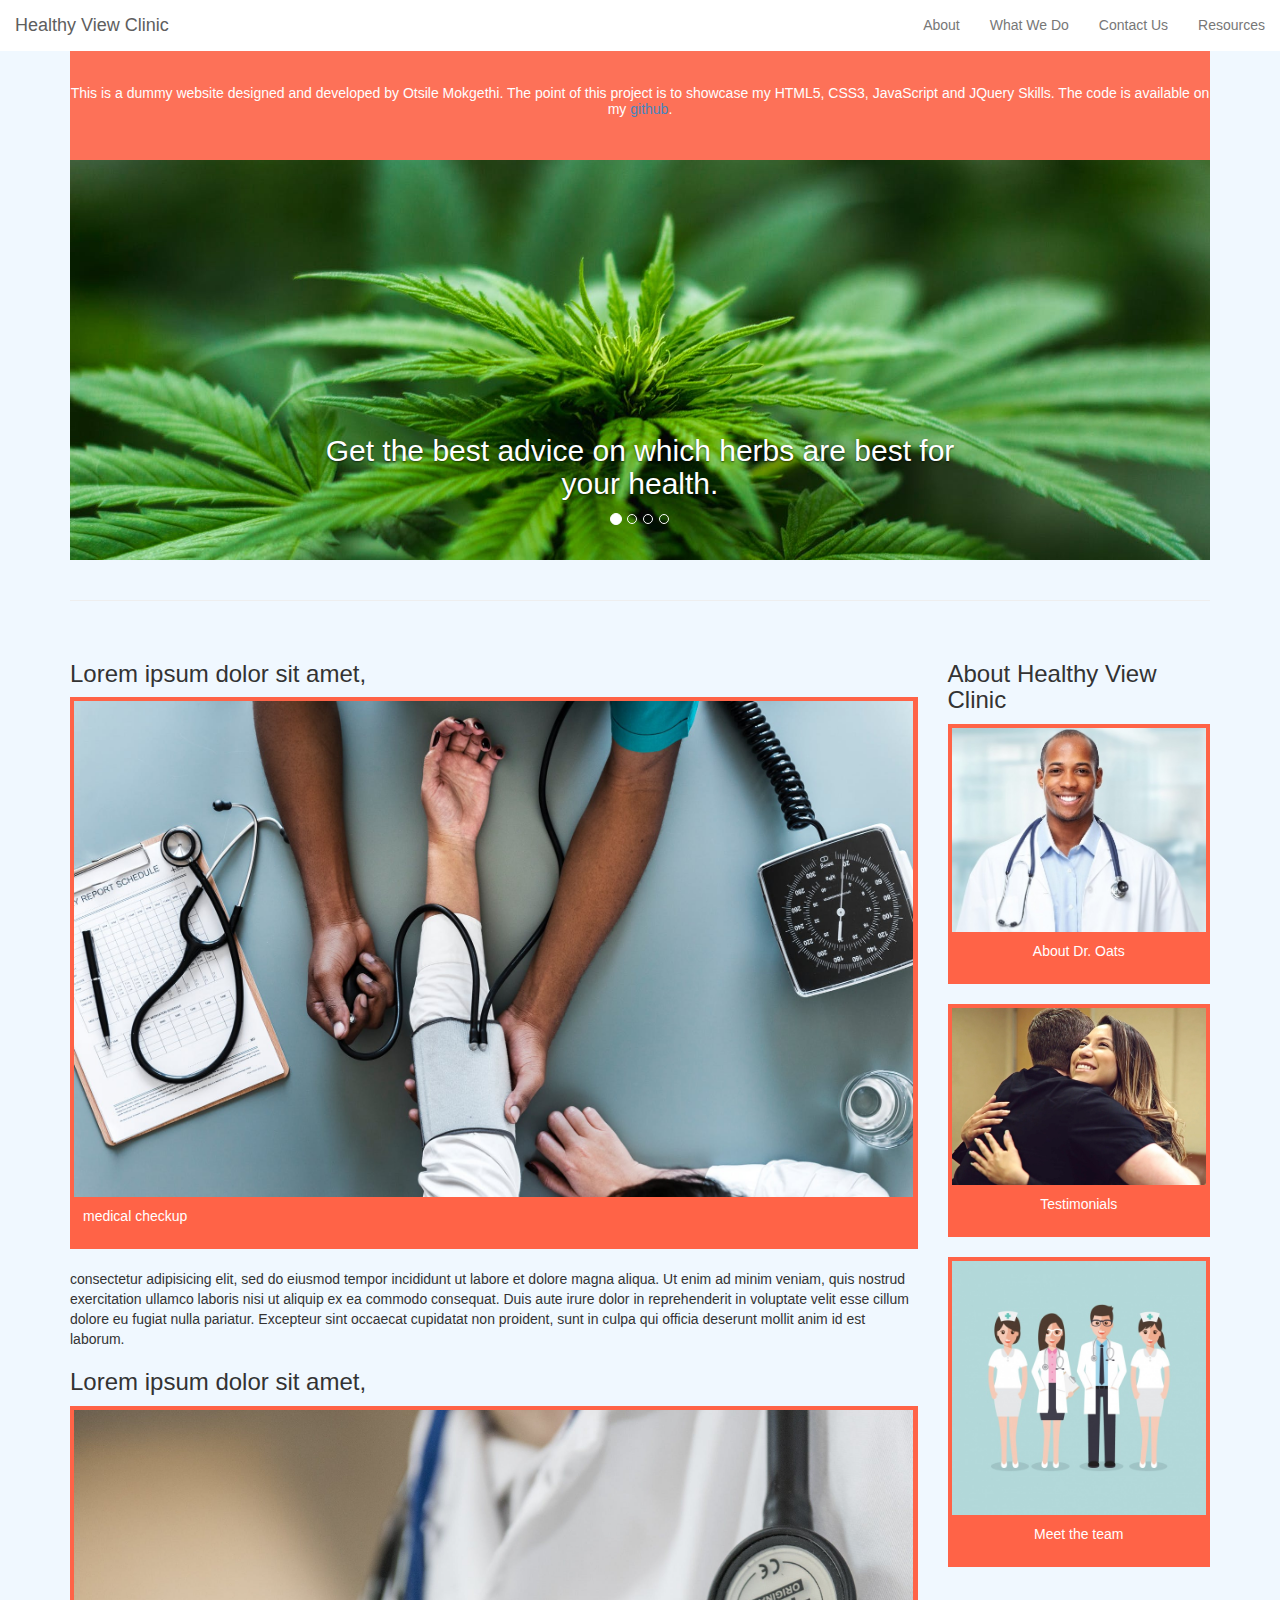
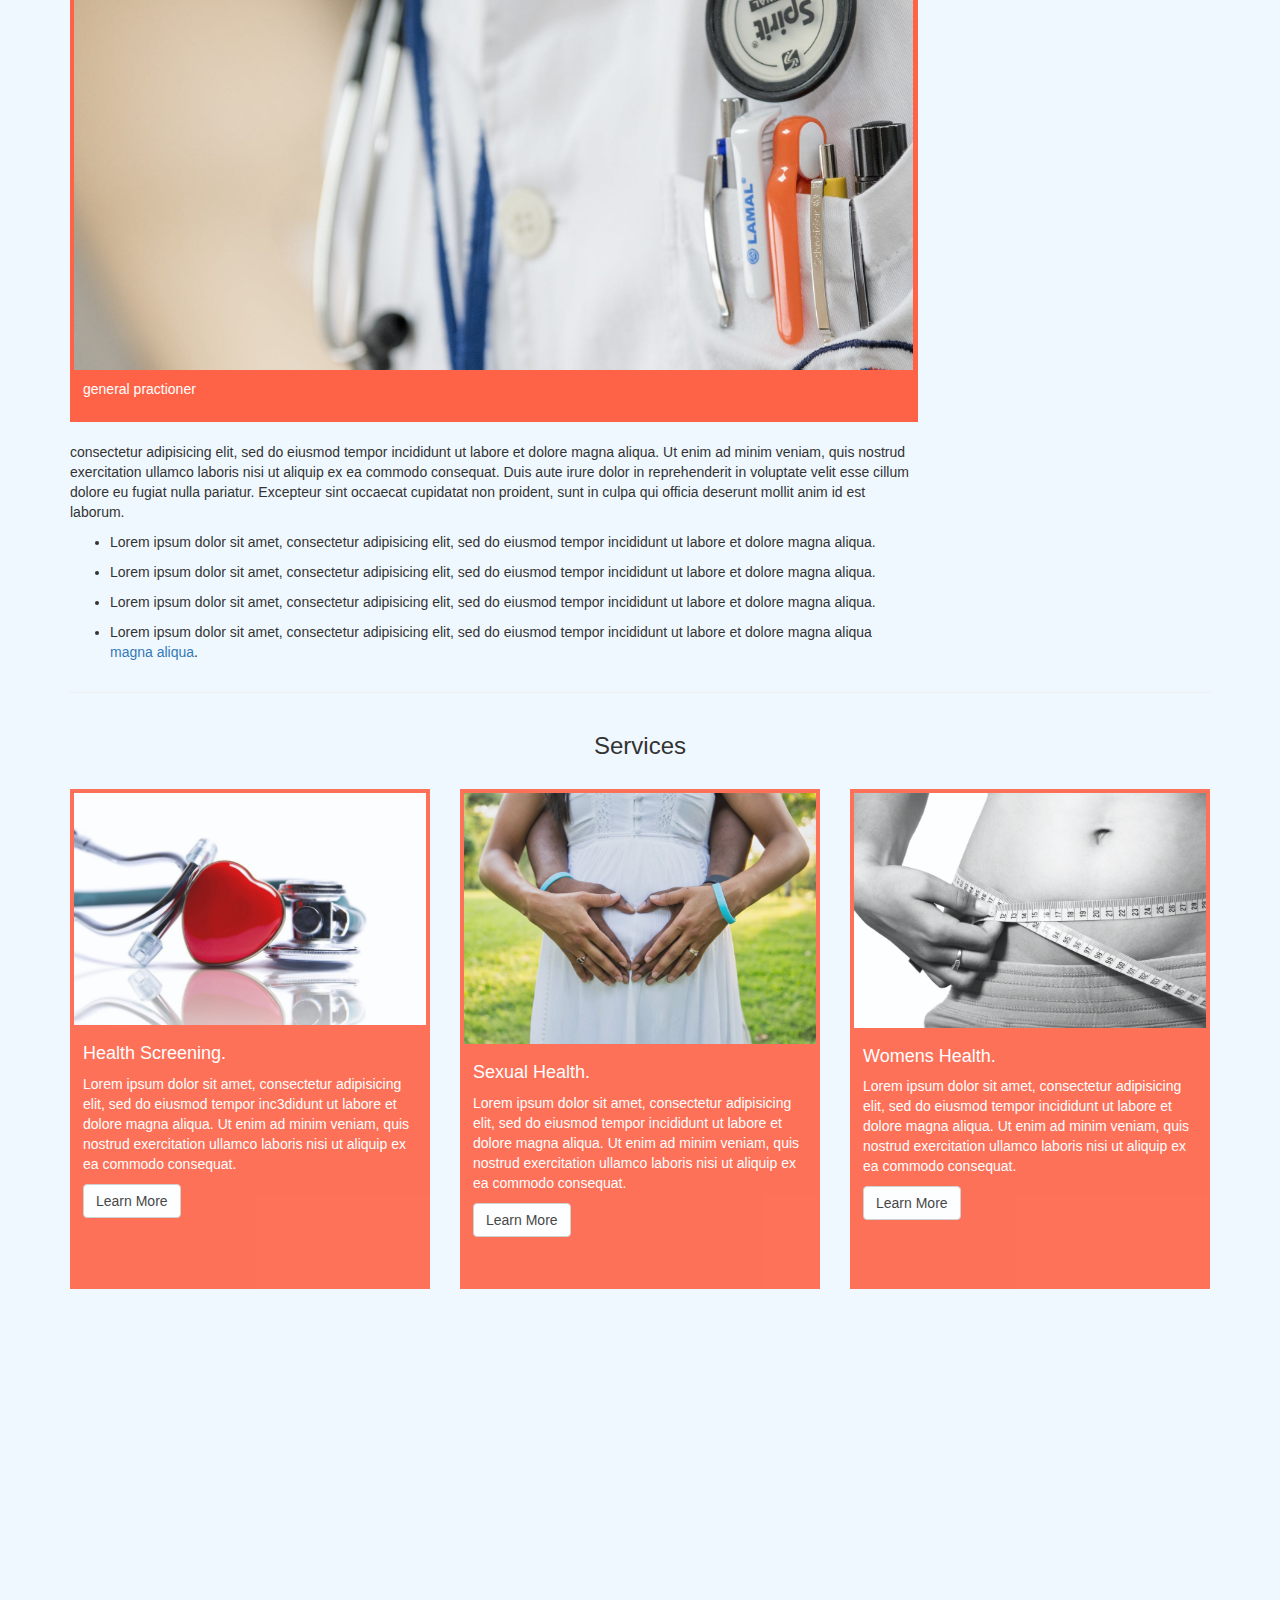
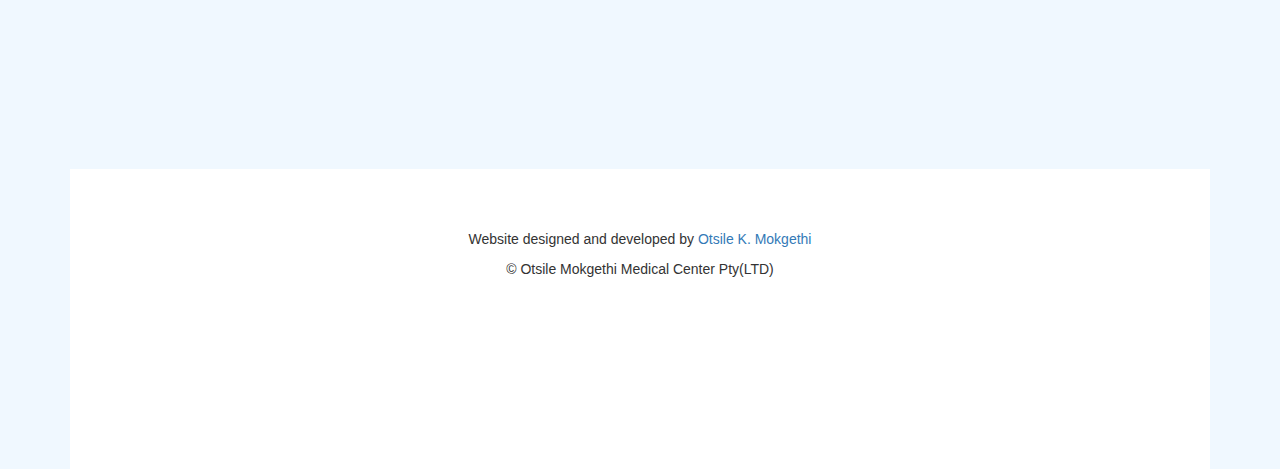
<file: index.html>
<!DOCTYPE html>
<html>
<head>
    <title>Healthy View Clinic</title>
    <meta charset="UTF-8">
    <meta name="viewport" content="width=device-width, initial-scale=1.0">
    <meta http-equiv="X-UA-Compatible" content="ie=edge">
    <link rel="stylesheet" type="text/css" href="https://maxcdn.bootstrapcdn.com/bootstrap/3.3.7/css/bootstrap.min.css">
    <link rel="stylesheet" type="text/css" href="style/css.css">
    <link rel="stylesheet" type="text/css" href="style/animate.min.css" rel="stylesheet">
    <link rel="stylesheet" type="text/css" href="style/bootstrap-dropdownhover.min.css" rel="stylesheet">
    <link rel="stylesheet" type="text/css" href="https://stackpath.bootstrapcdn.com/font-awesome/4.7.0/css/font-awesome.min.css">
    <script src="https://ajax.googleapis.com/ajax/libs/jquery/3.3.1/jquery.min.js"></script>
    <script src="https://maxcdn.bootstrapcdn.com/bootstrap/3.3.7/js/bootstrap.min.js"></script>
</head>
<body>
		<div class="container-fluid">
			<nav class="navbar navbar-default navbar-fixed-top">
			  <div class="container-fluid">
			    <!-- Brand and toggle get grouped for better mobile display -->
			    <div class="navbar-header">
			      <button type="button" class="navbar-toggle collapsed" data-toggle="collapse" data-target="#bs-example-navbar-collapse-1" aria-expanded="false">
			        <span class="sr-only">Toggle navigation</span>
			        <span class="icon-bar"></span>
			        <span class="icon-bar"></span>
			        <span class="icon-bar"></span>
			      </button>
			      <a class="navbar-brand" href="index.html">Healthy View Clinic</a>
			    </div>

			    <div class="collapse navbar-collapse" data-hover="dropdown" data-animations="fadeInDown fadeInRight fadeInUp fadeInLeft" id="bs-example-navbar-collapse-1">
			      <ul class="nav navbar-nav navbar-right">

			        <li class="dropdown">
			          <a href="#" class="dropdown-toggle" data-toggle="dropdown" role="button" aria-haspopup="true" aria-expanded="false">About</a>
			          <ul class="dropdown-menu">
			            <li><a href="about.html#oatsMD">About Dr. Oats</a></li>
			            <li><a href="about.html#testimonials">Testimonials</a></li>
			            <li><a href="about.html#myteam">My Team</a></li>
			          </ul>
			        </li>

			        <li class="dropdown">
			          <a href="#" class="dropdown-toggle" data-toggle="dropdown" role="button" aria-haspopup="true" aria-expanded="false">What We Do</a>
			          <ul class="dropdown-menu">
			            <li><a href="services.html#health-screening">Heath Screening</a></li>
			            <li><a href="services.html#sexual-health">Sexual Health</a></li>
			            <li><a href="services.html#womens-health">Womens Health</a></li>
			          </ul>
			        </li>

			        <li><a href="contact.html">Contact Us</a></li>
			        <li><a href="resources.html">Resources</a></li>

			      </ul>

			    </div><!-- /.navbar-collapse -->
			  </div><!-- /.container-fluid -->
			</nav>
			<div class="container">
				<div class="qoute-bar text-center">
					<h5 style="color:white;">
                                    <br><br><br>
						This is a dummy website designed and developed by Otsile Mokgethi. The point of this project is to showcase my HTML5, CSS3, JavaScript and JQuery Skills. The code is available on my <a href="https://github.com/OtsileMokgethi" target="_blank">github</a>.
					</h5>
				</div>
			</div>
			
<div class="container">
  <div class="carousel slide" id="slider" data-ride="carousel" id="home">
        <ol class="carousel-indicators">
            <li class="active" data-slide-to="0" data-target="#slider"></li>
            <li data-slide-to="1" data-target="#slider"></li>
            <li data-slide-to="2" data-target="#slider"></li>
            <li data-slide-to="3" data-target="#slider"></li>
        </ol>
        <div class="carousel-inner">
            <div class="item active" id="slide1">
                <div class="carousel-caption"> 
                <h2 class="text-center">
                   Get the best advice on which herbs are best for your health.
                </h2>      
                </div>
            </div>

            <div class="item" id="slide2">
                <div class="carousel-caption">
                  <h2 class="text-center">
                   Learn and apply the best ways to use fruits and vegetables to your best advantage from our in-house nutritionist.
                </h2>
                </div>
            </div>

            <div class="item" id="slide3">
                <div class="carousel-caption">
                  <h2 class="text-center">
                   Break away from unhealthy habits with our 6-week rehab bootcamp.
                </h2>
                </div>
            </div>

            <div class="item" id="slide4">
                <div class="carousel-caption">
                  <h2 class="text-center">
                   Read recommended books and visit recommended websites in order to stay healthy while at home.
                </h2>
                
                </div>
            </div>
        </div><!--carousel-inner-->
 
      </div><!--end carousel-->

      <br>
      <hr>
      <br>

      <div class="content">
      	
      	<div class="row">
      		<div class="col-lg-9 col-md-9 col-sm-9 col-xs-12">
      			
      			<h3>Lorem ipsum dolor sit amet,</h3>
      			<div class="thumbnail">
      				<img src="style/images/pexels-photo-905874.jpeg">
      				<div class="caption">
      					<p>medical checkup</p>
      				</div>
      			</div>
      			<p> consectetur adipisicing elit, sed do eiusmod
      			tempor incididunt ut labore et dolore magna aliqua. Ut enim ad minim veniam,
      			quis nostrud exercitation ullamco laboris nisi ut aliquip ex ea commodo
      			consequat. Duis aute irure dolor in reprehenderit in voluptate velit esse
      			cillum dolore eu fugiat nulla pariatur. Excepteur sint occaecat cupidatat non
      			proident, sunt in culpa qui officia deserunt mollit anim id est laborum.</p>
      			
      			<h3>Lorem ipsum dolor sit amet,</h3>
      			<div class="thumbnail">
      				<img src="style/images/doctor-medical-medicine-health-42273.jpeg">
      				<div class="caption">
      					<p>general practioner</p>
      				</div>
      			</div>
      			<p> consectetur adipisicing elit, sed do eiusmod
      			tempor incididunt ut labore et dolore magna aliqua. Ut enim ad minim veniam,
      			quis nostrud exercitation ullamco laboris nisi ut aliquip ex ea commodo
      			consequat. Duis aute irure dolor in reprehenderit in voluptate velit esse
      			cillum dolore eu fugiat nulla pariatur. Excepteur sint occaecat cupidatat non
      			proident, sunt in culpa qui officia deserunt mollit anim id est laborum.</p>
      			<ul>
      				<li>
      					<p>Lorem ipsum dolor sit amet, consectetur adipisicing elit, sed do eiusmod
      					tempor incididunt ut labore et dolore magna aliqua.</p>
      				</li>
      				<li>
      					<p>Lorem ipsum dolor sit amet, consectetur adipisicing elit, sed do eiusmod
      					tempor incididunt ut labore et dolore magna aliqua.</p>
      				</li>
      				<li>
      					<p>Lorem ipsum dolor sit amet, consectetur adipisicing elit, sed do eiusmod
      					tempor incididunt ut labore et dolore magna aliqua.</p>
      				</li>
      				<li>
      					<p>Lorem ipsum dolor sit amet, consectetur adipisicing elit, sed do eiusmod
      					tempor incididunt ut labore et dolore magna aliqua 	<a href="#">magna aliqua</a>.</p>
      				</li>
      			</ul>
      		 </div>

      		 <div class="col-lg-3 col-md-3 col-sm-3 hidden-xs">
      		 	<h3>About Healthy View Clinic</h3>
      		 	<div class="thumbnail text-center">
      		 		<img src="style/images/dr.jpeg">
      		 		<div class="caption">
      		 			<p>About Dr. Oats</p>
      		 		</div>
      		 	</div>

      		 	<div class="thumbnail text-center">
      		 		<img src="style/images/Testimonial.jpg">
      		 	  <div class="caption">
      		 	  	<p>Testimonials</p>
      		 	  </div>
      		 	</div>

      		 	<div class="thumbnail text-center">
      		 		<img src="style/images/medical-team-design.jpg">
      		 	  <div class="caption">
      		 	  	<p>Meet the team</p>
      		 	  </div>
      		 	</div>
      		 </div>

      		</div>

			<hr>

      		
      			<div class="row">

      			<h3 class="text-center">Services</h3>
                        <div class="services">
      			<br>

      				<div class="health-screening">
      					<div class="col-lg-4 col-md-4 col-sm-6 col-xs-12">
      						<div class="thumbnail">
      							<img src="style/images/pexels-photo-433267.jpeg">
      							<div class="caption">
      								<h4>Health Screening.</h4>
      								<p>Lorem ipsum dolor sit amet, consectetur adipisicing elit, sed do eiusmod
      								tempor inc3didunt ut labore et dolore magna aliqua. Ut enim ad minim veniam,
      								quis nostrud exercitation ullamco laboris nisi ut aliquip ex ea commodo
      								consequat.</p>
      								<a href="#" class="btn btn-default" target="_blank">Learn More</a>
      							</div>
      						</div>     						
      					</div>
      				</div>

      				<div class="sexual-health">
      					<div class="col-lg-4 col-md-4 col-sm-6 col-xs-12">
      						<div class="thumbnail">
      							<img src="style/images/pexels-photo-1207734.jpeg">
      							<div class="caption">
      								<h4>Sexual Health.</h4>
      								<p>Lorem ipsum dolor sit amet, consectetur adipisicing elit, sed do eiusmod
      								tempor incididunt ut labore et dolore magna aliqua. Ut enim ad minim veniam,
      								quis nostrud exercitation ullamco laboris nisi ut aliquip ex ea commodo
      								consequat.</p>
      								<a href="#" class="btn btn-default" target="_blank">Learn More</a>
      							</div>
      						</div>     						
      					</div>
      				</div>

      				<div class="Womens-health">
      					<div class="col-lg-4 col-md-4 col-sm-6 col-xs-12">
      						<div class="thumbnail">
      							<img src="style/images/belly-body-calories-diet-42069.jpeg">
      							<div class="caption">
      								<h4>Womens Health.</h4>
      								<p>Lorem ipsum dolor sit amet, consectetur adipisicing elit, sed do eiusmod
      								tempor incididunt ut labore et dolore magna aliqua. Ut enim ad minim veniam,
      								quis nostrud exercitation ullamco laboris nisi ut aliquip ex ea commodo
      								consequat.</p>
      								<a href="#" class="btn btn-default" target="_blank">Learn More</a>
      							</div>
      						</div>     						
      					</div>
      				</div>
      			</div>
      		</div>
      	</div>

      	<footer class="footer">
          <br><br><br>
          <p class="text-center">Website designed and developed by <a href="https://www.github.com/OtsileMokgethi" target="_blank">Otsile K. Mokgethi</a></p>  
      		<p class="text-center">&copy; Otsile Mokgethi Medical Center Pty(LTD)</p>
      	</footer>
        </div>

    <script src="js/bootstrap-dropdownhover.min.js"></script>
	</div>
</body>
</html>
</file>
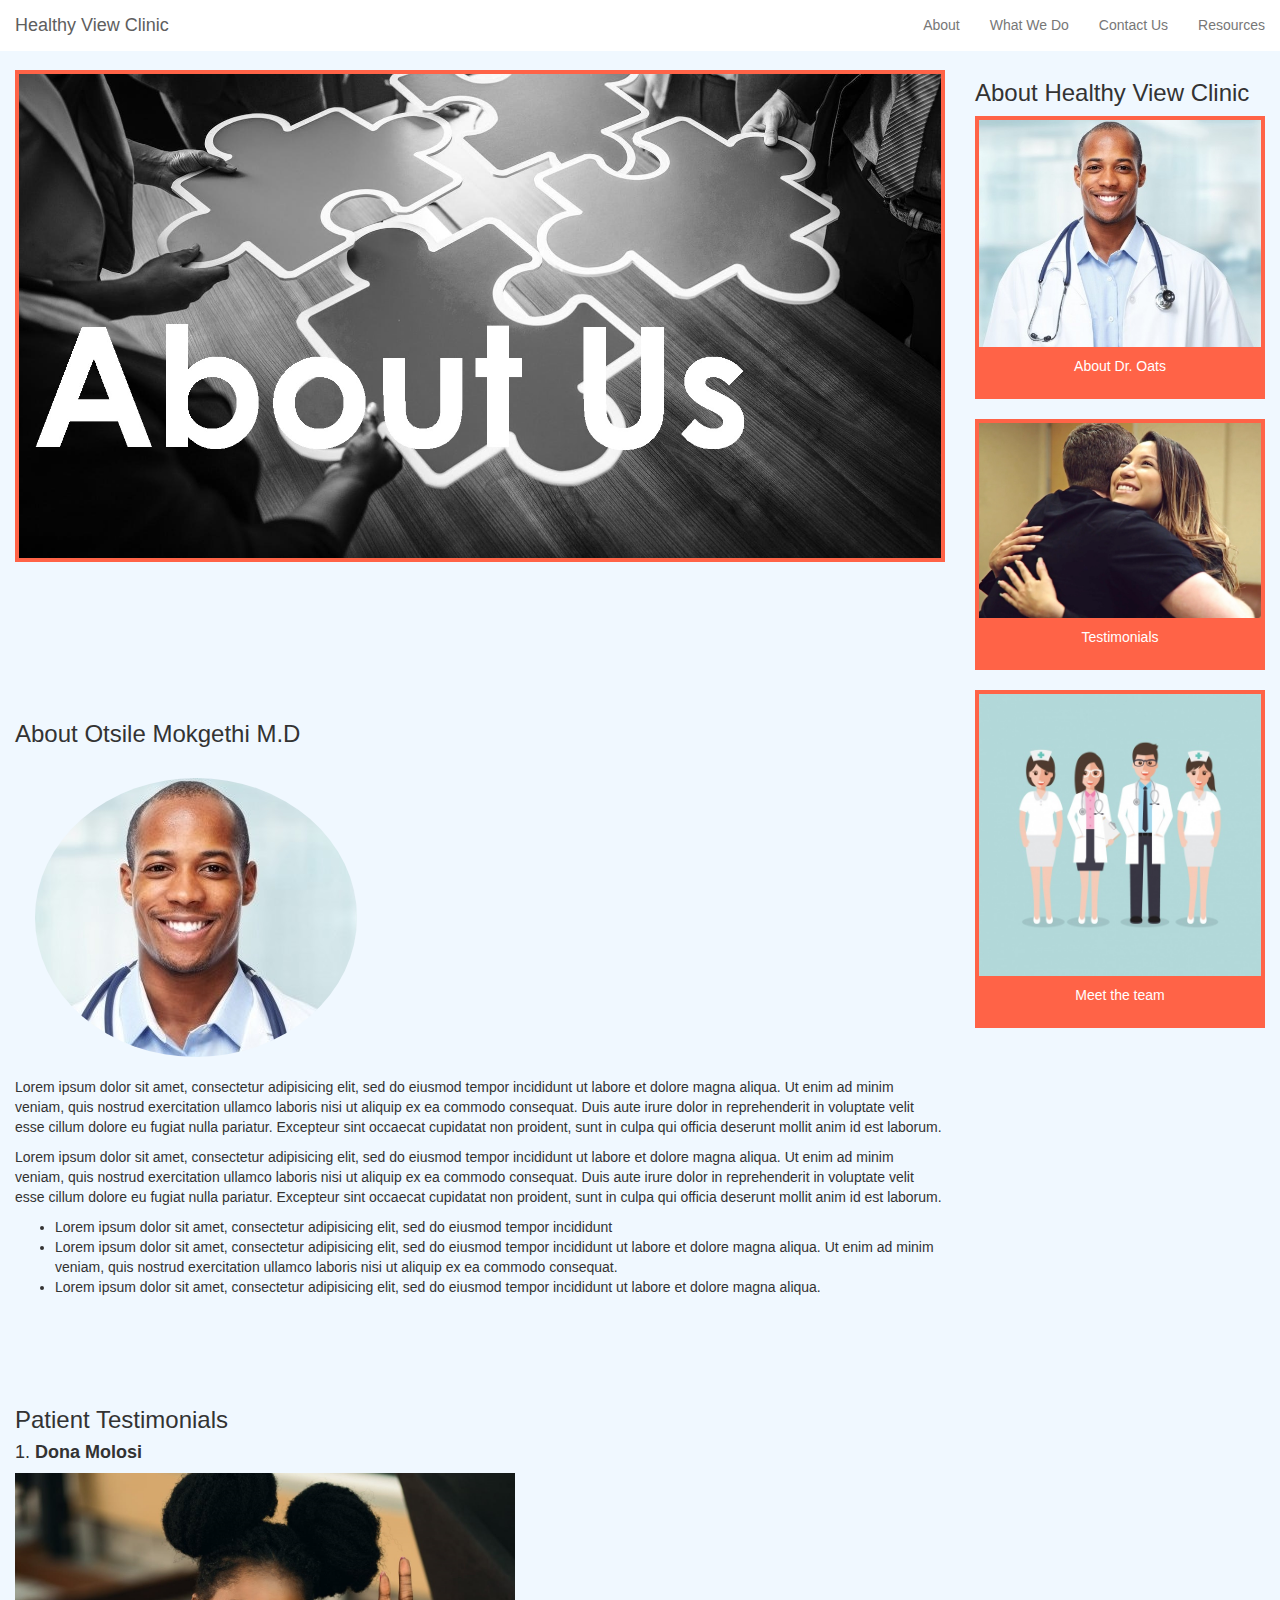
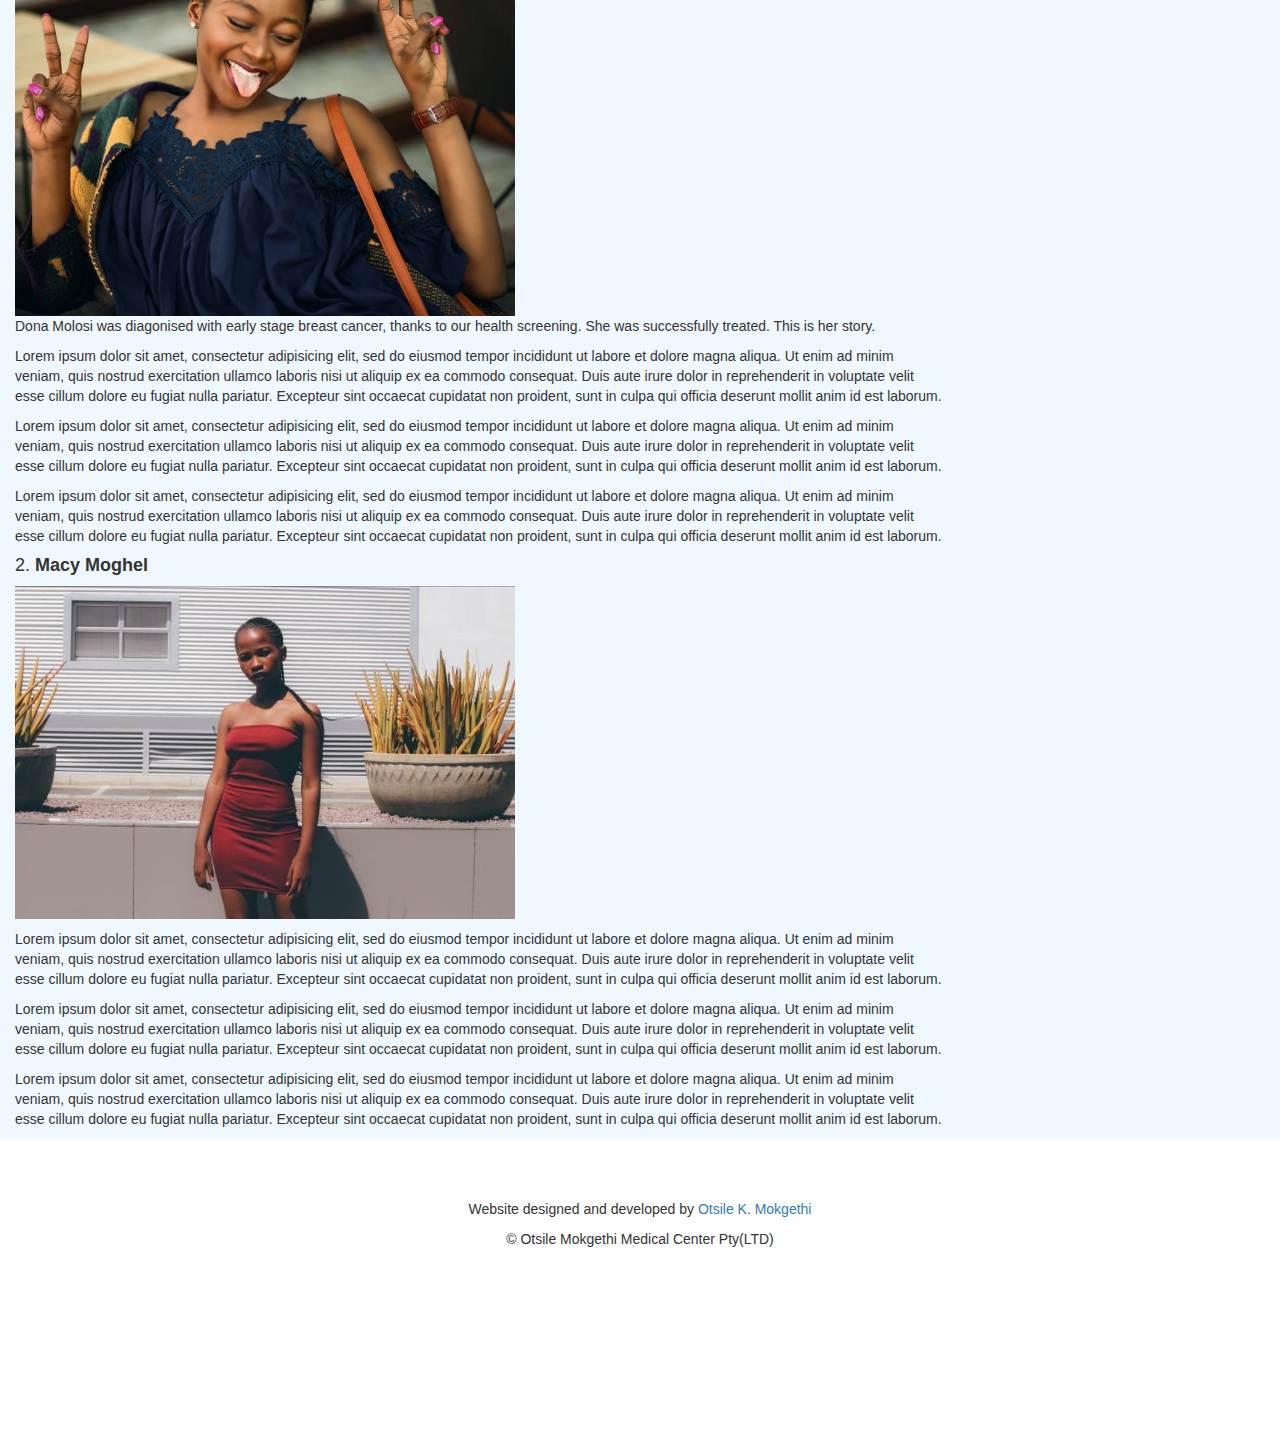
<file: about.html>
<!DOCTYPE html>
<html>
<head>
    <title>Healthy View Clinic</title>
    <meta charset="UTF-8">
    <meta name="viewport" content="width=device-width, initial-scale=1.0">
    <meta http-equiv="X-UA-Compatible" content="ie=edge">
    <link rel="stylesheet" type="text/css" href="https://maxcdn.bootstrapcdn.com/bootstrap/3.3.7/css/bootstrap.min.css">
    <link rel="stylesheet" type="text/css" href="style/css.css">
    <link rel="stylesheet" type="text/css" href="style/animate.min.css" rel="stylesheet">
    <link rel="stylesheet" type="text/css" href="style/bootstrap-dropdownhover.min.css" rel="stylesheet">
    <link rel="stylesheet" type="text/css" href="https://stackpath.bootstrapcdn.com/font-awesome/4.7.0/css/font-awesome.min.css">
    <script src="https://ajax.googleapis.com/ajax/libs/jquery/3.3.1/jquery.min.js"></script>
    <script src="https://maxcdn.bootstrapcdn.com/bootstrap/3.3.7/js/bootstrap.min.js"></script>
</head>
<body>
		<div class="container-fluid">
			<nav class="navbar navbar-default navbar-fixed-top">
			  <div class="container-fluid">
			    <!-- Brand and toggle get grouped for better mobile display -->
			    <div class="navbar-header">
			      <button type="button" class="navbar-toggle collapsed" data-toggle="collapse" data-target="#bs-example-navbar-collapse-1" aria-expanded="false">
			        <span class="sr-only">Toggle navigation</span>
			        <span class="icon-bar"></span>
			        <span class="icon-bar"></span>
			        <span class="icon-bar"></span>
			      </button>
			      <a class="navbar-brand" href="index.html">Healthy View Clinic</a>
			    </div>

			    <div class="collapse navbar-collapse" data-hover="dropdown" data-animations="fadeInDown fadeInRight fadeInUp fadeInLeft" id="bs-example-navbar-collapse-1">
			      <ul class="nav navbar-nav navbar-right">

			        <li class="dropdown">
			          <a href="#" class="dropdown-toggle" data-toggle="dropdown" role="button" aria-haspopup="true" aria-expanded="false">About</a>
			          <ul class="dropdown-menu">
			            <li><a href="about.html#oatsMD">About Dr. Oats</a></li>
			            <li><a href="about.html#testimonials">Testimonials</a></li>
			            <li><a href="about.html#myteam">My Team</a></li>
			          </ul>
			        </li>

			        <li class="dropdown">
			          <a href="#" class="dropdown-toggle" data-toggle="dropdown" role="button" aria-haspopup="true" aria-expanded="false">What We Do</a>
			          <ul class="dropdown-menu">
			            <li><a href="services.html#health-screening">Heath Screening</a></li>
			            <li><a href="services.html#sexual-health">Sexual Health</a></li>
			            <li><a href="services.html#womens-health">Womens Health</a></li>
			          </ul>
			        </li>

			        <li><a href="contact.html">Contact Us</a></li>
			        <li><a href="resources.html">Resources</a></li>

			      </ul>

			    </div><!-- /.navbar-collapse -->
			  </div><!-- /.container-fluid -->
			</nav>
      <div class="row">
        <div class="col-lg-9 col-md-9 col-sm-9 col-xs-12">
          <div class="thumbnail about-image">
            <img src="style/images/pexels-photo-1080852.jpg">
          </div>

          <br><br>

          <h3 id="oatsMD">
            <br><br><br>
            About Otsile Mokgethi M.D
          </h3>
          <div class="">
            <img src="style/images/dr-Copy.jpg" style="border-radius: 50%; padding: 20px;">
          </div>
          <p>
            Lorem ipsum dolor sit amet, consectetur adipisicing elit, sed do eiusmod
            tempor incididunt ut labore et dolore magna aliqua. Ut enim ad minim veniam,
            quis nostrud exercitation ullamco laboris nisi ut aliquip ex ea commodo
            consequat. Duis aute irure dolor in reprehenderit in voluptate velit esse
            cillum dolore eu fugiat nulla pariatur. Excepteur sint occaecat cupidatat non
            proident, sunt in culpa qui officia deserunt mollit anim id est laborum.
          </p>
          <p>
            Lorem ipsum dolor sit amet, consectetur adipisicing elit, sed do eiusmod
            tempor incididunt ut labore et dolore magna aliqua. Ut enim ad minim veniam,
            quis nostrud exercitation ullamco laboris nisi ut aliquip ex ea commodo
            consequat. Duis aute irure dolor in reprehenderit in voluptate velit esse
            cillum dolore eu fugiat nulla pariatur. Excepteur sint occaecat cupidatat non
            proident, sunt in culpa qui officia deserunt mollit anim id est laborum.
          </p>
          <ul>
            <li>
              Lorem ipsum dolor sit amet, consectetur adipisicing elit, sed do eiusmod
              tempor incididunt
            </li>
            <li>
              Lorem ipsum dolor sit amet, consectetur adipisicing elit, sed do eiusmod
              tempor incididunt ut labore et dolore magna aliqua. Ut enim ad minim veniam,
              quis nostrud exercitation ullamco laboris nisi ut aliquip ex ea commodo
              consequat.
            </li>
            <li>
              Lorem ipsum dolor sit amet, consectetur adipisicing elit, sed do eiusmod
              tempor incididunt ut labore et dolore magna aliqua. 
            </li>
          </ul>
          <br><br>
          <div id="testimonials">
            <br><br>
            <h3>
            Patient Testimonials
          </h3>
          
           <h4>1.<strong> Dona Molosi</strong></h4>
            <img src="style/images/pexels-photo-944762.jpeg" style="width:500px;">
            <div class="caption">
              <p>Dona Molosi was diagonised with early stage breast cancer, thanks to our health screening. She was successfully treated. This is her story.</p>
            </div>
          <p>
            Lorem ipsum dolor sit amet, consectetur adipisicing elit, sed do eiusmod
            tempor incididunt ut labore et dolore magna aliqua. Ut enim ad minim veniam,
            quis nostrud exercitation ullamco laboris nisi ut aliquip ex ea commodo
            consequat. Duis aute irure dolor in reprehenderit in voluptate velit esse
            cillum dolore eu fugiat nulla pariatur. Excepteur sint occaecat cupidatat non
            proident, sunt in culpa qui officia deserunt mollit anim id est laborum.
          </p>
          <p>
            Lorem ipsum dolor sit amet, consectetur adipisicing elit, sed do eiusmod
            tempor incididunt ut labore et dolore magna aliqua. Ut enim ad minim veniam,
            quis nostrud exercitation ullamco laboris nisi ut aliquip ex ea commodo
            consequat. Duis aute irure dolor in reprehenderit in voluptate velit esse
            cillum dolore eu fugiat nulla pariatur. Excepteur sint occaecat cupidatat non
            proident, sunt in culpa qui officia deserunt mollit anim id est laborum.
          </p>
          <p>
            Lorem ipsum dolor sit amet, consectetur adipisicing elit, sed do eiusmod
            tempor incididunt ut labore et dolore magna aliqua. Ut enim ad minim veniam,
            quis nostrud exercitation ullamco laboris nisi ut aliquip ex ea commodo
            consequat. Duis aute irure dolor in reprehenderit in voluptate velit esse
            cillum dolore eu fugiat nulla pariatur. Excepteur sint occaecat cupidatat non
            proident, sunt in culpa qui officia deserunt mollit anim id est laborum.
          </p>

          <h4 >2.<strong> Macy Moghel</strong></h4 >
          <img src="style/images/16.jpg" style="width:500px;">
            <div class="caption">
              <p></p>
            </div>
          <p>
            Lorem ipsum dolor sit amet, consectetur adipisicing elit, sed do eiusmod
            tempor incididunt ut labore et dolore magna aliqua. Ut enim ad minim veniam,
            quis nostrud exercitation ullamco laboris nisi ut aliquip ex ea commodo
            consequat. Duis aute irure dolor in reprehenderit in voluptate velit esse
            cillum dolore eu fugiat nulla pariatur. Excepteur sint occaecat cupidatat non
            proident, sunt in culpa qui officia deserunt mollit anim id est laborum.
          </p>
          <p>
            Lorem ipsum dolor sit amet, consectetur adipisicing elit, sed do eiusmod
            tempor incididunt ut labore et dolore magna aliqua. Ut enim ad minim veniam,
            quis nostrud exercitation ullamco laboris nisi ut aliquip ex ea commodo
            consequat. Duis aute irure dolor in reprehenderit in voluptate velit esse
            cillum dolore eu fugiat nulla pariatur. Excepteur sint occaecat cupidatat non
            proident, sunt in culpa qui officia deserunt mollit anim id est laborum.
          </p>
          <p>
            Lorem ipsum dolor sit amet, consectetur adipisicing elit, sed do eiusmod
            tempor incididunt ut labore et dolore magna aliqua. Ut enim ad minim veniam,
            quis nostrud exercitation ullamco laboris nisi ut aliquip ex ea commodo
            consequat. Duis aute irure dolor in reprehenderit in voluptate velit esse
            cillum dolore eu fugiat nulla pariatur. Excepteur sint occaecat cupidatat non
            proident, sunt in culpa qui officia deserunt mollit anim id est laborum.
          </p>
          </div>
        </div>

        <div class="col-lg-3 col-md-3 col-sm-3 hidden-xs" style="margin-top: 60px">
            <h3>About Healthy View Clinic</h3>
            <div class="thumbnail text-center">
              <img src="style/images/dr.jpeg">
              <div class="caption">
                <p>About Dr. Oats</p>
              </div>
            </div>

            <div class="thumbnail text-center">
              <img src="style/images/Testimonial.jpg">
              <div class="caption">
                <p>Testimonials</p>
              </div>
            </div>

            <div class="thumbnail text-center">
              <img src="style/images/medical-team-design.jpg">
              <div class="caption">
                <p>Meet the team</p>
              </div>
            </div>
           </div>
      </div>
      </div>
      <footer class="footer">
          <br><br><br>
          <p class="text-center">Website designed and developed by <a href="https://www.github.com/OtsileMokgethi" target="_blank">Otsile K. Mokgethi</a></p>  
          <p class="text-center">&copy; Otsile Mokgethi Medical Center Pty(LTD)</p>
        </footer>
    <script src="js/bootstrap-dropdownhover.min.js"></script>
	</div>
</body>
</html>
</file>
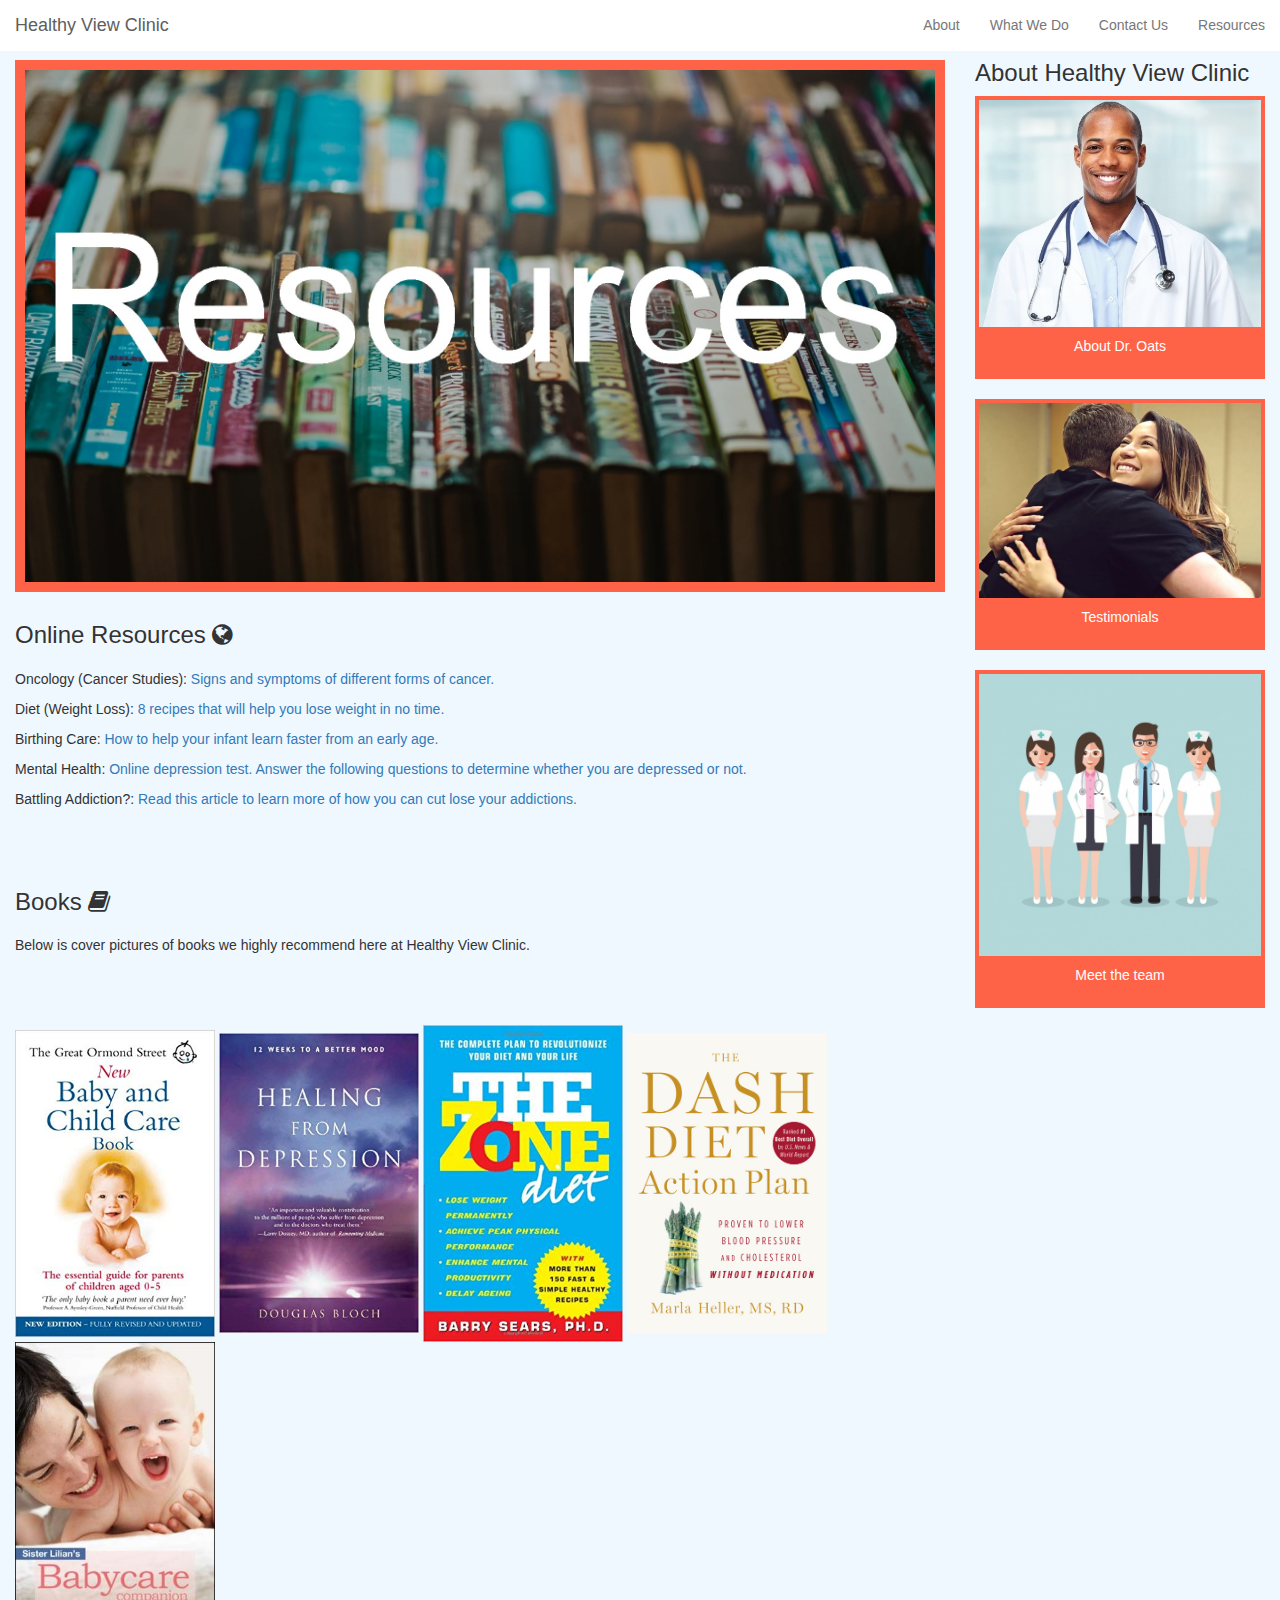
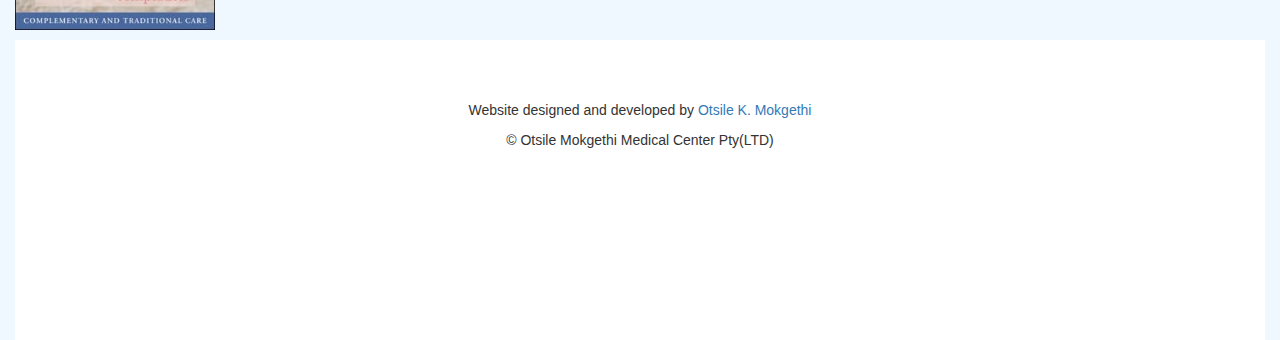
<file: resources.html>
<!DOCTYPE html>
<html>
<head>
    <title>Resources</title>
    <meta charset="UTF-8">
    <meta name="viewport" content="width=device-width, initial-scale=1.0">
    <meta http-equiv="X-UA-Compatible" content="ie=edge">
    <link rel="stylesheet" type="text/css" href="https://maxcdn.bootstrapcdn.com/bootstrap/3.3.7/css/bootstrap.min.css">
    <link rel="stylesheet" type="text/css" href="style/css.css">
    <link rel="stylesheet" type="text/css" href="style/animate.min.css" rel="stylesheet">
    <link rel="stylesheet" type="text/css" href="style/bootstrap-dropdownhover.min.css" rel="stylesheet">
    <link rel="stylesheet" type="text/css" href="https://stackpath.bootstrapcdn.com/font-awesome/4.7.0/css/font-awesome.min.css">
    <script src="https://ajax.googleapis.com/ajax/libs/jquery/3.3.1/jquery.min.js"></script>
    <script src="https://maxcdn.bootstrapcdn.com/bootstrap/3.3.7/js/bootstrap.min.js"></script>
</head>
<body>
	<div class="container-fluid">
		<nav class="navbar navbar-default navbar-fixed-top">
			  <div class="container-fluid">
			    <!-- Brand and toggle get grouped for better mobile display -->
			    <div class="navbar-header">
			      <button type="button" class="navbar-toggle collapsed" data-toggle="collapse" data-target="#bs-example-navbar-collapse-1" aria-expanded="false">
			        <span class="sr-only">Toggle navigation</span>
			        <span class="icon-bar"></span>
			        <span class="icon-bar"></span>
			        <span class="icon-bar"></span>
			      </button>
			      <a class="navbar-brand" href="index.html">Healthy View Clinic</a>
			    </div>

			    <div class="collapse navbar-collapse" data-hover="dropdown" data-animations="fadeInDown fadeInRight fadeInUp fadeInLeft"  id="bs-example-navbar-collapse-1">
			      <ul class="nav navbar-nav navbar-right">

			        <li class="dropdown">
			          <a href="#" class="dropdown-toggle" data-toggle="dropdown" role="button" aria-haspopup="true" aria-expanded="false">About</a>
			          <ul class="dropdown-menu">
			            <li><a href="about.html#oatsMD">About Dr. Oats</a></li>
			            <li><a href="about.html#testimonials">Testimonials</a></li>
			            <li><a href="about.html#myteam">My Team</a></li>
			          </ul>
			        </li>

			        <li class="dropdown">
			          <a href="#" class="dropdown-toggle" data-toggle="dropdown" role="button" aria-haspopup="true" aria-expanded="false">What We Do</a>
			          <ul class="dropdown-menu">
			            <li><a href="services.html#health-screening">Heath Screening</a></li>
			            <li><a href="services.html#sexual-health">Sexual Health</a></li>
			            <li><a href="services.html#womens-health">Womens Health</a></li>
			          </ul>
			        </li>

			        <li><a href="contact.html">Contact Us</a></li>
			        <li><a href="resources.html">Resources</a></li>

			      </ul>

			    </div>
			  </div>
			</nav>
  
			<div class="resources">
				<div class="row">
					<div class="col-lg-9 col-md-9 col-sm-9 col-xs-12">
						<img src="style/images/pexels-photo-775998.jpeg" alt="books" class="thumbnail banner">
						<h3 style="margin-top: 30px; margin-bottom: 20px;">Online Resources <span class="lable"><i class="fa fa-globe"></i></span></h3>

						<p>Oncology (Cancer Studies): <a href="#">Signs and symptoms of different forms of cancer.</a></p>
						<p>Diet (Weight Loss): <a href="#">8 recipes that will help you lose weight in no time.</a></p>
						<p>Birthing Care: <a href="#">How to help your infant learn faster from an early age.</a></p>
						<p>Mental Health: <a href="#">Online depression test. Answer the following questions to determine whether you are depressed or not.</a></p>
						<p>Battling Addiction?: <a href="#">Read this article to learn more of how you can cut lose your addictions.</a></p>

						<br><br>

						<h3 style="margin-top: 30px; margin-bottom: 20px;">Books <i class="fa fa-book"></i></h3>
						<p>Below is cover pictures of books we highly recommend here at Healthy View Clinic.</p>
						<br><br><br>
						
						<p>
						<img src="style/images/41hdwvtaaPL._SX323_BO1,204,203,200_.jpg" style="width:200px">
						
						<img src="style/images/41t1JYK3r-L._SX331_BO1,204,203,200_.jpg" style="width:200px">
						
						<img src="style/images/517qa0URn7L._SX313_BO1,204,203,200_.jpg" style="width:200px">
						
						<img src="style/images/DashDiet_hires.jpg" style="width:200px">
					    	
						<img src="style/images/Sister Lilian Babycare.jpg" style="width:200px">
						</p>

					</div>	
					<div class="col-lg-3 col-md-3 col-sm-3 hidden-xs">
						<br><br>
		      		 	<h3>About Healthy View Clinic</h3>
		      		 	<div class="thumbnail text-center">
		      		 		<img src="style/images/dr.jpeg">
		      		 		<div class="caption">
		      		 			<p>About Dr. Oats</p>
		      		 		</div>
		      		 	</div>

		      		 	<div class="thumbnail text-center">
		      		 		<img src="style/images/Testimonial.jpg">
		      		 	  <div class="caption">
		      		 	  	<p>Testimonials</p>
		      		 	  </div>
		      		 	</div>

		      		 	<div class="thumbnail text-center">
		      		 		<img src="style/images/medical-team-design.jpg">
		      		 	  <div class="caption">
		      		 	  	<p>Meet the team</p>
		      		 	  </div>
		      		 	</div>
		      		 </div>
				</div><!--end row -->
			</div>

			<footer class="footer">
          <br><br><br>
          <p class="text-center">Website designed and developed by <a href="https://www.github.com/OtsileMokgethi" target="_blank">Otsile K. Mokgethi</a></p>  
      		<p class="text-center">&copy; Otsile Mokgethi Medical Center Pty(LTD)</p>
      	</footer>

			<script src="js/bootstrap-dropdownhover.min.js"></script>
		</div>

    </body>
</html>
</file>
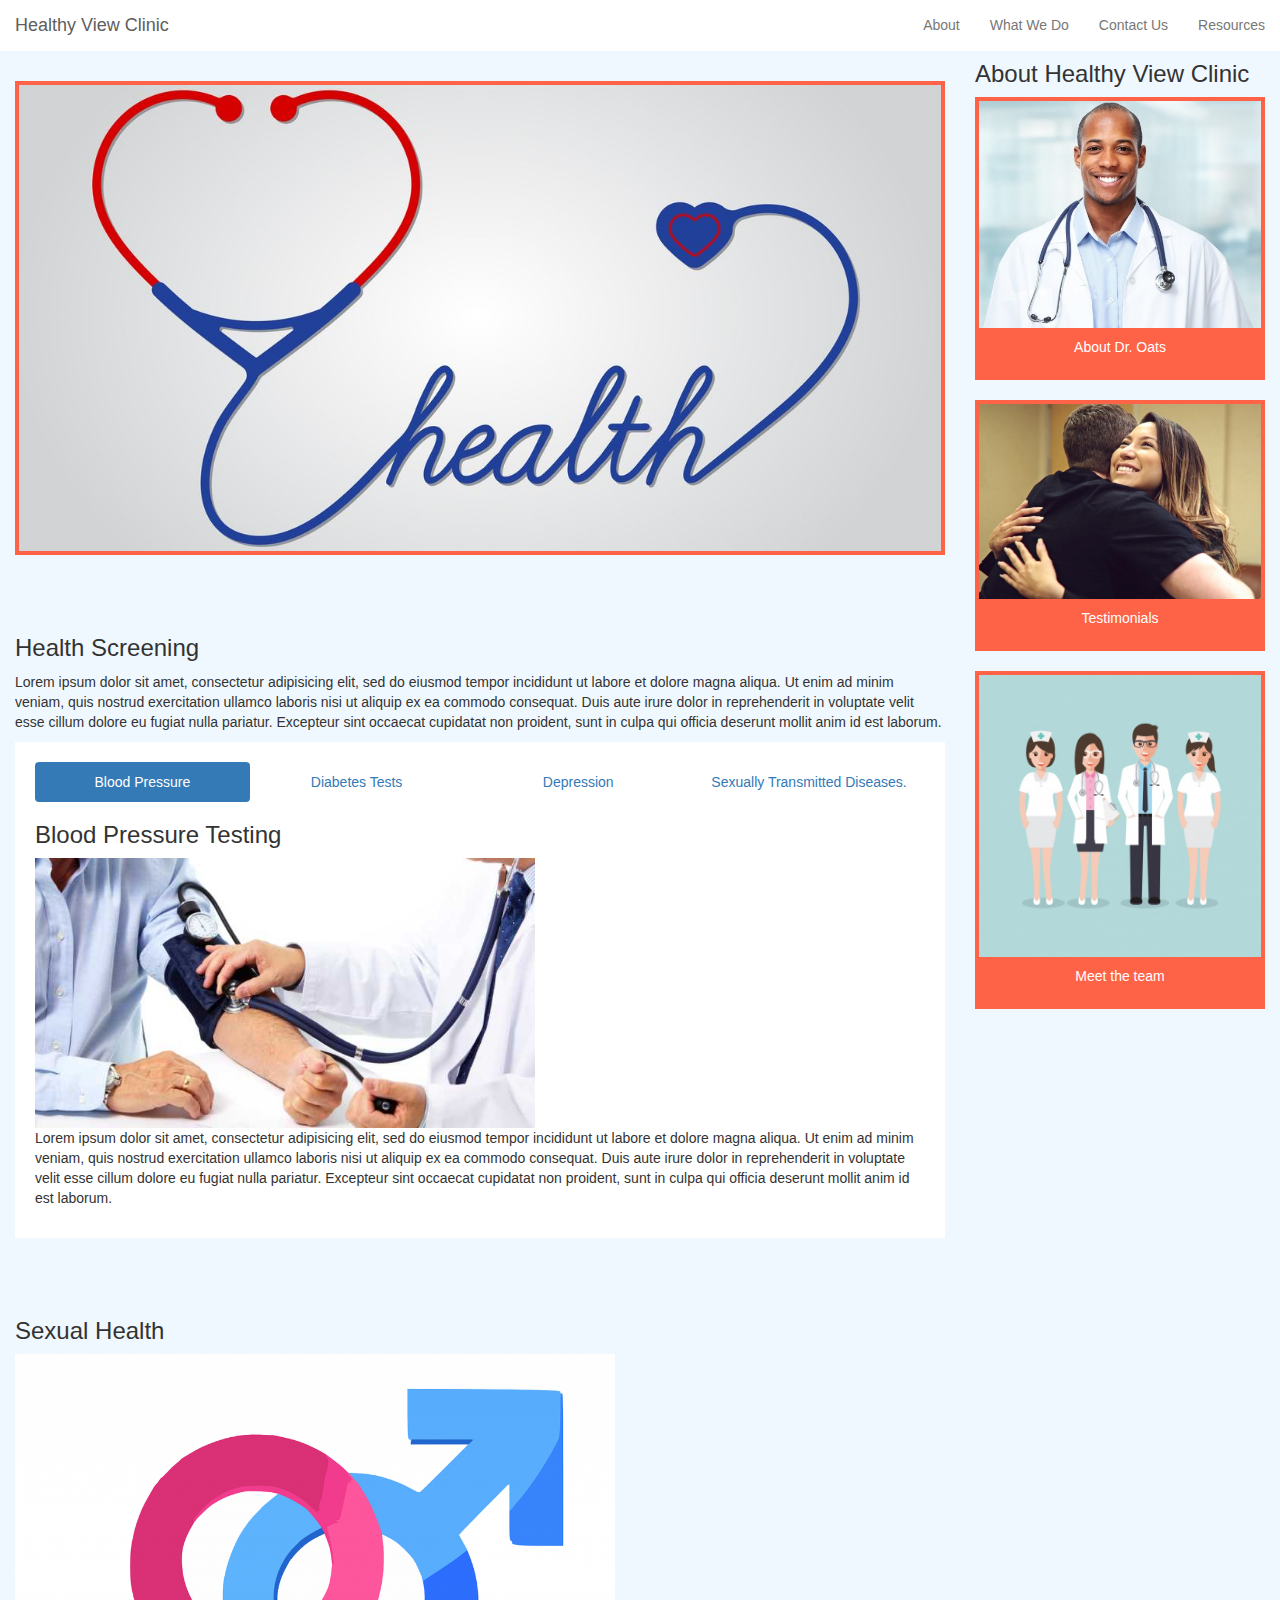
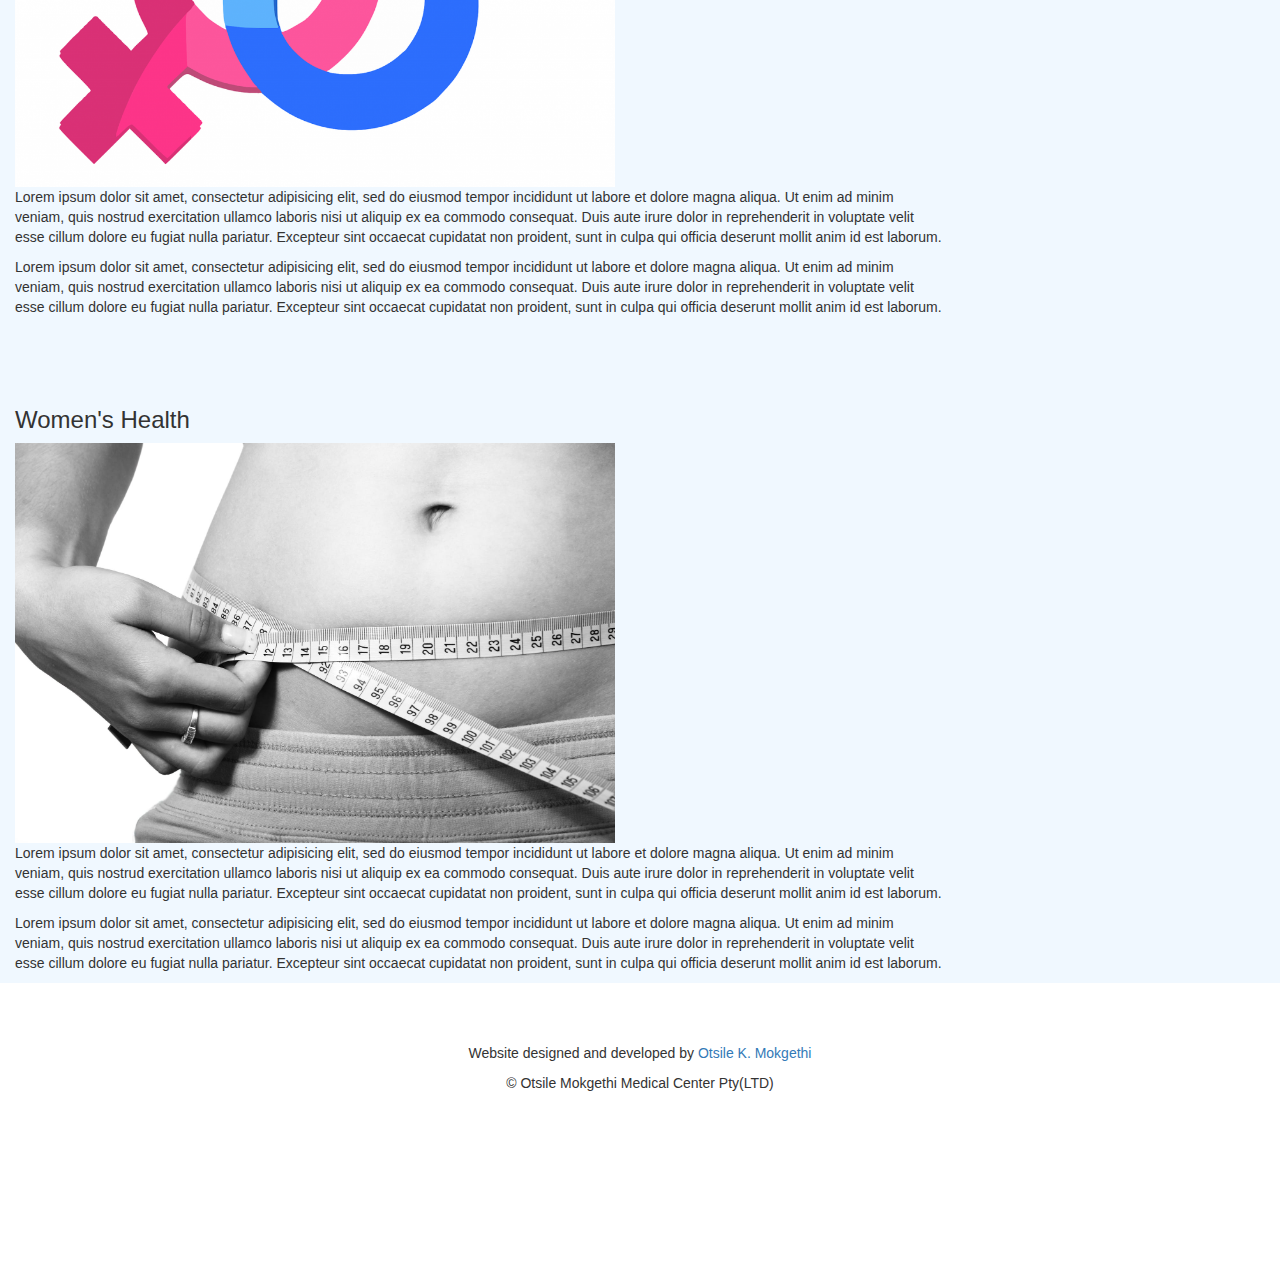
<file: services.html>
<!DOCTYPE html>
<html>
<head>
    <title>Services</title>
    <meta charset="UTF-8">
    <meta name="viewport" content="width=device-width, initial-scale=1.0">
    <meta http-equiv="X-UA-Compatible" content="ie=edge">
    <link rel="stylesheet" type="text/css" href="https://maxcdn.bootstrapcdn.com/bootstrap/3.3.7/css/bootstrap.min.css">
    <link rel="stylesheet" type="text/css" href="style/css.css">
    <link rel="stylesheet" type="text/css" href="style/animate.min.css" rel="stylesheet">
    <link rel="stylesheet" type="text/css" href="style/bootstrap-dropdownhover.min.css" rel="stylesheet">
    <link rel="stylesheet" type="text/css" href="https://stackpath.bootstrapcdn.com/font-awesome/4.7.0/css/font-awesome.min.css">
    <script src="https://ajax.googleapis.com/ajax/libs/jquery/3.3.1/jquery.min.js"></script>
    <script src="https://maxcdn.bootstrapcdn.com/bootstrap/3.3.7/js/bootstrap.min.js"></script>
</head>
<body>
	<div class="container-fluid">
			<nav class="navbar navbar-default navbar-fixed-top">
			  <div class="container-fluid">
			    <!-- Brand and toggle get grouped for better mobile display -->
			    <div class="navbar-header">
			      <button type="button" class="navbar-toggle collapsed" data-toggle="collapse" data-target="#bs-example-navbar-collapse-1" aria-expanded="false">
			        <span class="sr-only">Toggle navigation</span>
			        <span class="icon-bar"></span>
			        <span class="icon-bar"></span>
			        <span class="icon-bar"></span>
			      </button>
			      <a class="navbar-brand" href="index.html">Healthy View Clinic</a>
			    </div>

			    <div class="collapse navbar-collapse" data-hover="dropdown" data-animations="fadeInDown fadeInRight fadeInUp fadeInLeft" id="bs-example-navbar-collapse-1">
			      <ul class="nav navbar-nav navbar-right">

			        <li class="dropdown">
			          <a href="#" class="dropdown-toggle" data-toggle="dropdown" role="button" aria-haspopup="true" aria-expanded="false">About</a>
			          <ul class="dropdown-menu">
			            <li><a href="about.html#oatsMD">About Dr. Oats</a></li>
			            <li><a href="about.html#testimonials">Testimonials</a></li>
			            <li><a href="about.html#myteam">My Team</a></li>
			          </ul>
			        </li>

			        <li class="dropdown">
			          <a href="#" class="dropdown-toggle" data-toggle="dropdown" role="button" aria-haspopup="true" aria-expanded="false">What We Do</a>
			          <ul class="dropdown-menu">
			            <li><a href="services.html#health-screening">Heath Screening</a></li>
			            <li><a href="services.html#sexual-health">Sexual Health</a></li>
			            <li><a href="services.html#womens-health">Womens Health</a></li>
			          </ul>
			        </li>

			        <li><a href="contact.html">Contact Us</a></li>
			        <li><a href="resources.html">Resources</a></li>

			      </ul>

			    </div><!-- /.navbar-collapse -->
			  </div><!-- /.container-fluid -->
			</nav>
			
			  <div class="row">
				<hr>
				<div class="col-lg-9 col-md-9 col-sm-9 col-xs-12">
					<br><br>
				<div class="thumbnail">
					<img src="style/images/6a00d8345271eb69e201bb0885e31e970d.png">
				</div>
				<br><br>
				<h3 id="health-screening">Health Screening</h3>
				
				<p>Lorem ipsum dolor sit amet, consectetur adipisicing elit, sed do eiusmod
				tempor incididunt ut labore et dolore magna aliqua. Ut enim ad minim veniam,
				quis nostrud exercitation ullamco laboris nisi ut aliquip ex ea commodo
				consequat. Duis aute irure dolor in reprehenderit in voluptate velit esse
				cillum dolore eu fugiat nulla pariatur. Excepteur sint occaecat cupidatat non
				proident, sunt in culpa qui officia deserunt mollit anim id est laborum.</p>

				<div class="navigation-tab">
					<ul class="nav nav-pills nav-justified">
			           <li class="active">
			             <a href="#bpTab" data-toggle="tab">Blood Pressure</a>
			           </li>
			           <li>
			             <a href="#cholestrolTab" data-toggle="tab">Diabetes Tests</a>
			           </li>
			           <li>
			             <a href="#depressionTab" data-toggle="tab">Depression</a>
			           </li>
			           <li>
			             <a href="#stdTab" data-toggle="tab">Sexually Transmitted Diseases.</a>
			           </li>
			        </ul>
			         <div class="tab-content">
			           <div class="tab-pane active fade in" id="bpTab">
			             <h3>Blood Pressure Testing</h3>
			             <div class="">
			             	<img src="style/images/Test-to-diagnose-high-blood-pressure.jpg" alt="Doctor performing a blood pressure test" style="width:500px;">			    
			             </div>

			             <p>Lorem ipsum dolor sit amet, consectetur adipisicing elit, sed do eiusmod
			             tempor incididunt ut labore et dolore magna aliqua. Ut enim ad minim veniam,
			             quis nostrud exercitation ullamco laboris nisi ut aliquip ex ea commodo
			             consequat. Duis aute irure dolor in reprehenderit in voluptate velit esse
			             cillum dolore eu fugiat nulla pariatur. Excepteur sint occaecat cupidatat non
			             proident, sunt in culpa qui officia deserunt mollit anim id est laborum.</p>
			           </div>
			           <div class="tab-pane fade" id="cholestrolTab">
			           		<h3>Diabetes Test</h3>
			           		<div class="">
			           			<img src="style/images/bigstock-Doctor-making-blood-sugar-test-51906649-1280x800.jpg" alt="doctor testing blood sugar levels" style="width:500px;">			           			
			           		</div>
			           		<p>Lorem ipsum dolor sit amet, consectetur adipisicing elit, sed do eiusmod
			           		tempor incididunt ut labore et dolore magna aliqua. Ut enim ad minim veniam,
			           		quis nostrud exercitation ullamco laboris nisi ut aliquip ex ea commodo
			           		consequat. Duis aute irure dolor in reprehenderit in voluptate velit esse
			           		cillum dolore eu fugiat nulla pariatur. Excepteur sint occaecat cupidatat non
			           		proident, sunt in culpa qui officia deserunt mollit anim id est laborum.</p>
			           		<ul>
			           			<li>
			           				<p>Lorem ipsum dolor sit amet, consectetur adipisicing elit, sed do eiusmod
			           		tempor incididunt ut labore et dolore magna aliqua. Ut enim ad minim veniam,
			           		quis nostrud exercitation ullamco laboris nisi ut aliquip ex ea commodo
			           		consequat.</p>
			           			</li>
			           			<li>
			           				Lorem ipsum dolor sit amet, consectetur adipisicing elit, sed do eiusmod
			           		tempor incididunt ut labore et dolore magna aliqua. Ut enim ad minim veniam,
			           		quis nostrud exercitation ullamco laboris nisi ut aliquip.
			           			</li>
			           			<li>
			           				Lorem ipsum dolor sit amet, consectetur adipisicing elit, sed do eiusmod
			           		tempor incididunt ut labore et dolore magna aliqua. Ut enim ad minim veniam,
			           		quis nostrud exercitation ullamco laboris nisi ut aliquip ex ea commodo
			           		consequat.
			           			</li>
			           		</ul>
			           </div>
			           <div class="tab-pane fade" id="depressionTab">
			             <h3>Depression and mental health</h3>
			             <div class="">
			             	<img src="style/images/pexels-photo-299863-1280x429.jpeg" alt="Depressed human being" style="width:500px;">			           
			             </div>
			             <p>Lorem ipsum dolor sit amet, consectetur adipisicing elit, sed do eiusmod
			             tempor incididunt ut labore et dolore magna aliqua. Ut enim ad minim veniam,
			             quis nostrud exercitation ullamco laboris nisi ut aliquip ex ea commodo
			             consequat. Duis aute irure dolor in reprehenderit in voluptate velit esse
			             cillum dolore eu fugiat nulla pariatur. Excepteur sint occaecat cupidatat non
			             proident, sunt in culpa qui officia deserunt mollit anim id est laborum.</p>

			             <p>Lorem ipsum dolor sit amet, consectetur adipisicing elit, sed do eiusmod
			             tempor incididunt ut labore et dolore magna aliqua. Ut enim ad minim veniam,
			             quis nostrud exercitation ullamco laboris nisi ut aliquip ex ea commodo
			             consequat. Duis aute irure dolor in reprehenderit in voluptate velit esse
			             cillum dolore eu fugiat nulla pariatur.</p>
			           </div>
			           <div class="tab-pane fade" id="stdTab">
			             <h3>Sexually Transmitted Diseases such as HIV</h3>
			             <div class="">
			             	<img src="style/images/173917280.jpg" alt="a medical practioner performing an HIV test" style="width:500px;">			             	
			             </div>
			             <p>Lorem ipsum dolor sit amet, consectetur adipisicing elit, sed do eiusmod
			             tempor incididunt ut labore et dolore magna aliqua. Ut enim ad minim veniam,
			             quis nostrud exercitation ullamco laboris nisi ut aliquip ex ea commodo
			             consequat. Duis aute irure dolor in reprehenderit in voluptate velit esse
			             cillum dolore eu fugiat nulla pariatur. Excepteur sint occaecat cupidatat non
			             proident, sunt in culpa qui officia deserunt mollit anim id est laborum.</p>

			             <p>Lorem ipsum dolor sit amet, consectetur adipisicing elit, sed do eiusmod
			             tempor incididunt ut labore et dolore magna aliqua. Ut enim ad minim veniam,
			             quis nostrud exercitation ullamco laboris nisi ut aliquip ex ea commodo
			             consequat. Duis aute irure dolor in reprehenderit in voluptate velit esse
			             cillum dolore eu fugiat nulla pariatur. Excepteur sint occaecat cupidatat non
			             proident, sunt in culpa qui officia deserunt mollit anim id est laborum.</p>

			             <p>Lorem ipsum dolor sit amet, consectetur adipisicing elit, sed do eiusmod
			             tempor incididunt ut labore et dolore magna aliqua. Ut enim ad minim veniam,
			             quis nostrud exercitation ullamco laboris nisi ut aliquip ex ea commodo
			             consequat. Duis aute irure dolor in reprehenderit in voluptate velit esse
			             cillum dolore eu fugiat nulla pariatur. Excepteur sint occaecat cupidatat non
			             proident, sunt in culpa qui officia deserunt mollit anim id est laborum.</p>
			           </div>
			           </div>
				</div>

				<br><br><br>
				<h3 id="sexual-health">
					Sexual Health
				</h3>
				<img src="style/images/Sexual-Health-Clinic-e1429166463133-1024x739.png" style="width:600px;">
				<p>
					Lorem ipsum dolor sit amet, consectetur adipisicing elit, sed do eiusmod
					tempor incididunt ut labore et dolore magna aliqua. Ut enim ad minim veniam,
					quis nostrud exercitation ullamco laboris nisi ut aliquip ex ea commodo
					consequat. Duis aute irure dolor in reprehenderit in voluptate velit esse
					cillum dolore eu fugiat nulla pariatur. Excepteur sint occaecat cupidatat non
					proident, sunt in culpa qui officia deserunt mollit anim id est laborum.
				</p>
				<p>
					Lorem ipsum dolor sit amet, consectetur adipisicing elit, sed do eiusmod
					tempor incididunt ut labore et dolore magna aliqua. Ut enim ad minim veniam,
					quis nostrud exercitation ullamco laboris nisi ut aliquip ex ea commodo
					consequat. Duis aute irure dolor in reprehenderit in voluptate velit esse
					cillum dolore eu fugiat nulla pariatur. Excepteur sint occaecat cupidatat non
					proident, sunt in culpa qui officia deserunt mollit anim id est laborum.
				</p>

				<br><br><br>
				<h3 id="womens-health">
					Women's Health
				</h3>
				<img src="style/images/belly-body-calories-diet-42069.jpeg" style="width:600px">
				<p>
					Lorem ipsum dolor sit amet, consectetur adipisicing elit, sed do eiusmod
					tempor incididunt ut labore et dolore magna aliqua. Ut enim ad minim veniam,
					quis nostrud exercitation ullamco laboris nisi ut aliquip ex ea commodo
					consequat. Duis aute irure dolor in reprehenderit in voluptate velit esse
					cillum dolore eu fugiat nulla pariatur. Excepteur sint occaecat cupidatat non
					proident, sunt in culpa qui officia deserunt mollit anim id est laborum.
				</p>
				<p>
					Lorem ipsum dolor sit amet, consectetur adipisicing elit, sed do eiusmod
					tempor incididunt ut labore et dolore magna aliqua. Ut enim ad minim veniam,
					quis nostrud exercitation ullamco laboris nisi ut aliquip ex ea commodo
					consequat. Duis aute irure dolor in reprehenderit in voluptate velit esse
					cillum dolore eu fugiat nulla pariatur. Excepteur sint occaecat cupidatat non
					proident, sunt in culpa qui officia deserunt mollit anim id est laborum.
				</p>
				</div>

						
			         

		         <div class="col-lg-3 col-md-3 col-sm-3 hidden-xs">
		      		 	<h3>About Healthy View Clinic</h3>
		      		 	<div class="thumbnail text-center">
		      		 		<img src="style/images/dr.jpeg">
		      		 		<div class="caption">
		      		 			<p>About Dr. Oats</p>
		      		 		</div>
		      		 	</div>

		      		 	<div class="thumbnail text-center">
		      		 		<img src="style/images/Testimonial.jpg">
		      		 	  <div class="caption">
		      		 	  	<p>Testimonials</p>
		      		 	  </div>
		      		 	</div>

		      		 	<div class="thumbnail text-center">
		      		 		<img src="style/images/medical-team-design.jpg">
		      		 	  <div class="caption">
		      		 	  	<p>Meet the team</p>
		      		 	  </div>
		      		 	</div>
		      		 </div>
       </div>
     </div>
     <footer class="footer">
          <br><br><br>
          <p class="text-center">Website designed and developed by <a href="https://www.github.com/OtsileMokgethi" target="_blank">Otsile K. Mokgethi</a></p>  
      		<p class="text-center">&copy; Otsile Mokgethi Medical Center Pty(LTD)</p>
      	</footer>
	
	<script src="js/bootstrap-dropdownhover.min.js"></script>
	</div>

</body>
</html>
</file>
<file: style/css.css>
body{
	font-family:"Lucida Sans Unicode", "Lucida Grande", sans-serif;
	background-color: #f0f8ff;
}

.qoute-bar{
	width:100% !important;
	height: 140px !important;
	background-color: tomato !important;
	opacity: .9;
	margin-top: 40px;
}

.qoute-bar h1{
	color: white;
	font-size: 30px;
	padding: 25px;
	font-style: normal;
	font-weight: normal;
}

#slider{
	margin-top: -20px;
}

#slider .item{
	height:400px;
}

#slide1{
	background:url('carousel-img/pexels-photo-606506.jpeg');
	background-position: center;
	background-repeat: no-repeat;
	background-size: cover;
	background-attachment: fixed;
}

#slide2{
	background:url('carousel-img/pexels-photo-693794.jpeg');
	background-position: center;
	background-repeat: no-repeat;
	background-size: cover;
	background-attachment: fixed;
}

#slide3{
	background:url('carousel-img/pexels-photo-772946.jpeg');
	background-position: center;
	background-repeat: no-repeat;
	background-size: cover;
	background-attachment: fixed;
}

#slide4{
	background:url('carousel-img/pexels-photo-775998.jpeg');
	background-position: center;
	background-repeat: no-repeat;
	background-attachment: fixed;
	background-size: cover;
}

.thumbnail{
	background-color: tomato;
	border-radius: 0px;
	border-bottom: 0px;
	border-left: 0px;
	border-top: 0px;
	border-right: 0px;
	height: auto;
}

.thumbnail .caption{
	color: #fff;
}

.navbar-default{
	background-color: white;
	border-color: white;
}

hr{
	color: tomato;
}

.services{
	background-image: url('images/pexels-photo-247786.jpeg');
	background-attachment: fixed;
	background-repeat: no-repeat;
	background-size: cover;
	background-position: center;
	height: 1000px;
}

.services .thumbnail{
	height:500px;
	opacity: .9;
}

.resources .banner{
	margin-top: 60px;
	padding: 10px;
	width:100%;
}

.contact-image{
	margin-top: 70px;
}

.about-image{
	margin-top: 70px;
}

.navigation-tab {
	background-color: white;
	padding: 20px;
}
footer{
	background-color: white;
	width: 100%;
	height: 300px;
}
</file>
